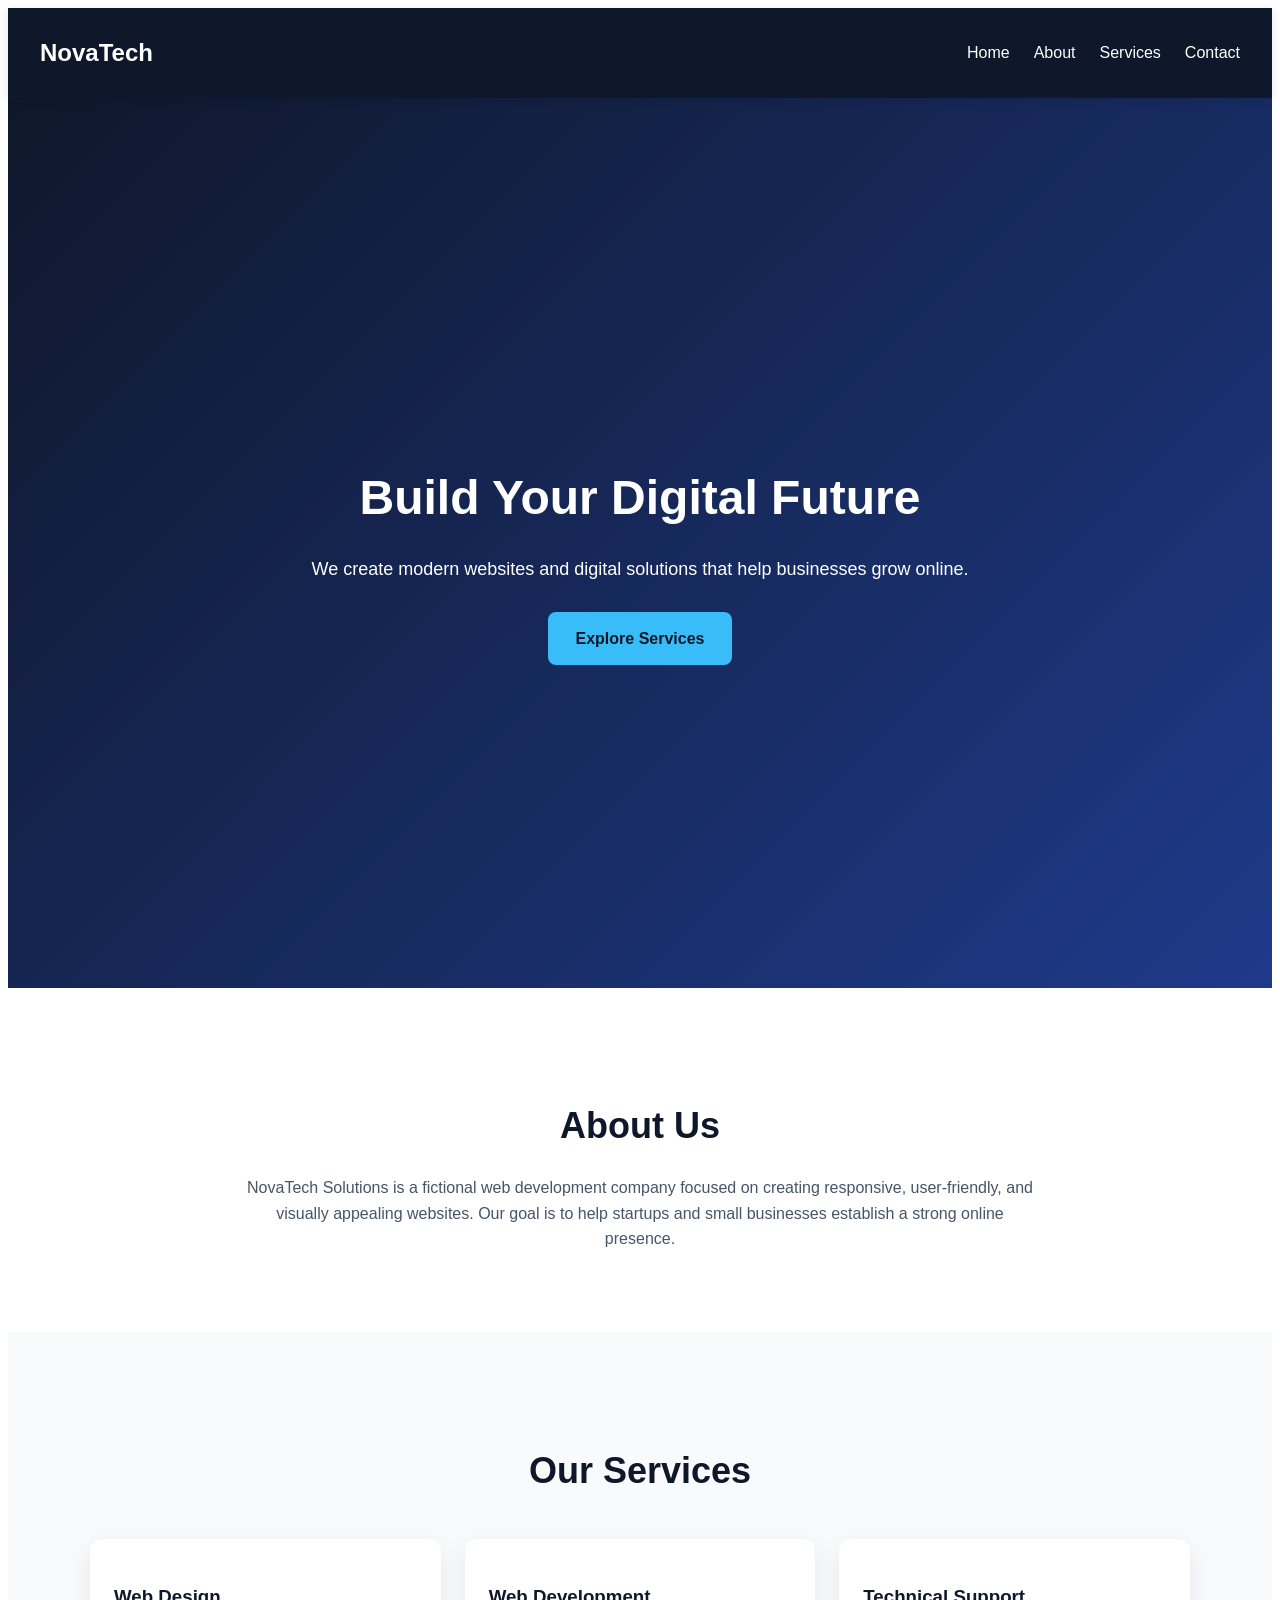
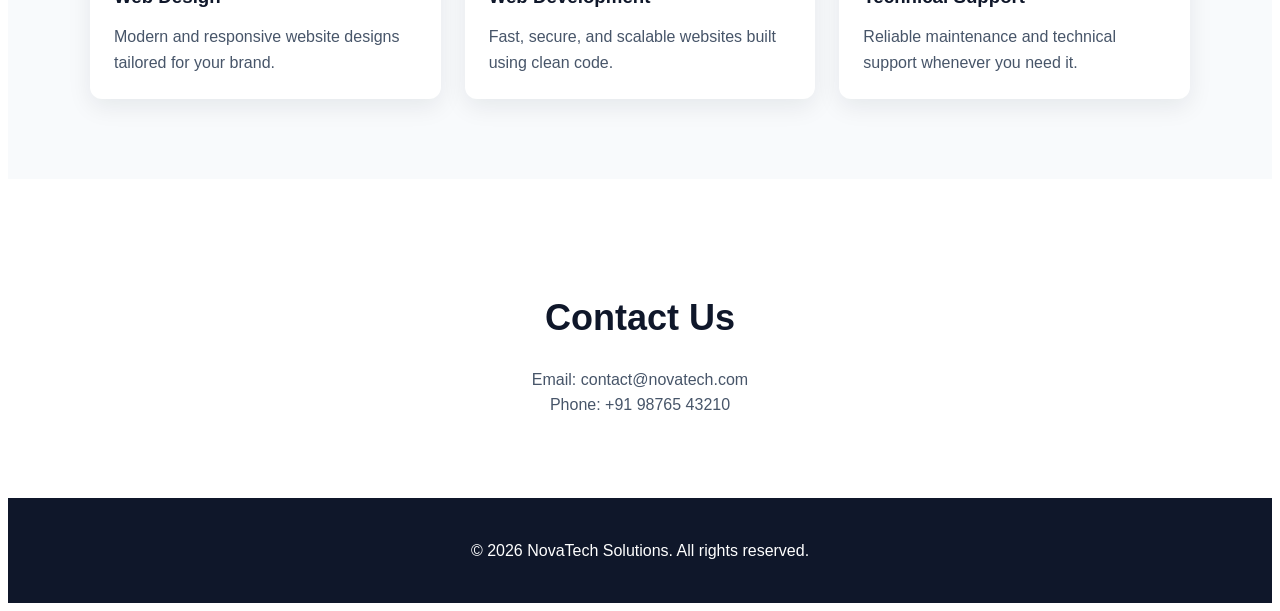
<file: WebDev-L1-LandingPage/index.html>
<!DOCTYPE html>
<html lang="en">
<head>
    <meta charset="UTF-8">
    <meta name="viewport" content="width=device-width, initial-scale=1.0">
    <title>NovaTech Solutions</title>
    <link rel="stylesheet" href="style.css">
</head>
<body>

    <header class="header">
        <nav class="navbar">
            <div class="logo">NovaTech</div>
            <ul class="nav-links">
                <li><a href="#home">Home</a></li>
                <li><a href="#about">About</a></li>
                <li><a href="#services">Services</a></li>
                <li><a href="#contact">Contact</a></li>
            </ul>
        </nav>
    </header>

    <section id="home" class="hero">
        <div class="hero-content">
            <h1>Build Your Digital Future</h1>
            <p>We create modern websites and digital solutions that help businesses grow online.</p>
            <a href="#services" class="btn">Explore Services</a>
        </div>
    </section>

    <section id="about" class="section">
        <div class="container">
            <h2>About Us</h2>
            <p>
                NovaTech Solutions is a fictional web development company focused on
                creating responsive, user-friendly, and visually appealing websites.
                Our goal is to help startups and small businesses establish a strong
                online presence.
            </p>
        </div>
    </section>

    <section id="services" class="section light">
        <div class="container">
            <h2>Our Services</h2>
            <div class="cards">
                <div class="card">
                    <h3>Web Design</h3>
                    <p>Modern and responsive website designs tailored for your brand.</p>
                </div>
                <div class="card">
                    <h3>Web Development</h3>
                    <p>Fast, secure, and scalable websites built using clean code.</p>
                </div>
                <div class="card">
                    <h3>Technical Support</h3>
                    <p>Reliable maintenance and technical support whenever you need it.</p>
                </div>
            </div>
        </div>
    </section>

    <section id="contact" class="section">
        <div class="container">
            <h2>Contact Us</h2>
            <p>Email: contact@novatech.com</p>
            <p>Phone: +91 98765 43210</p>
        </div>
    </section>

    <footer class="footer">
        <p>&copy; 2026 NovaTech Solutions. All rights reserved.</p>
    </footer>

</body>
</html>
</file>
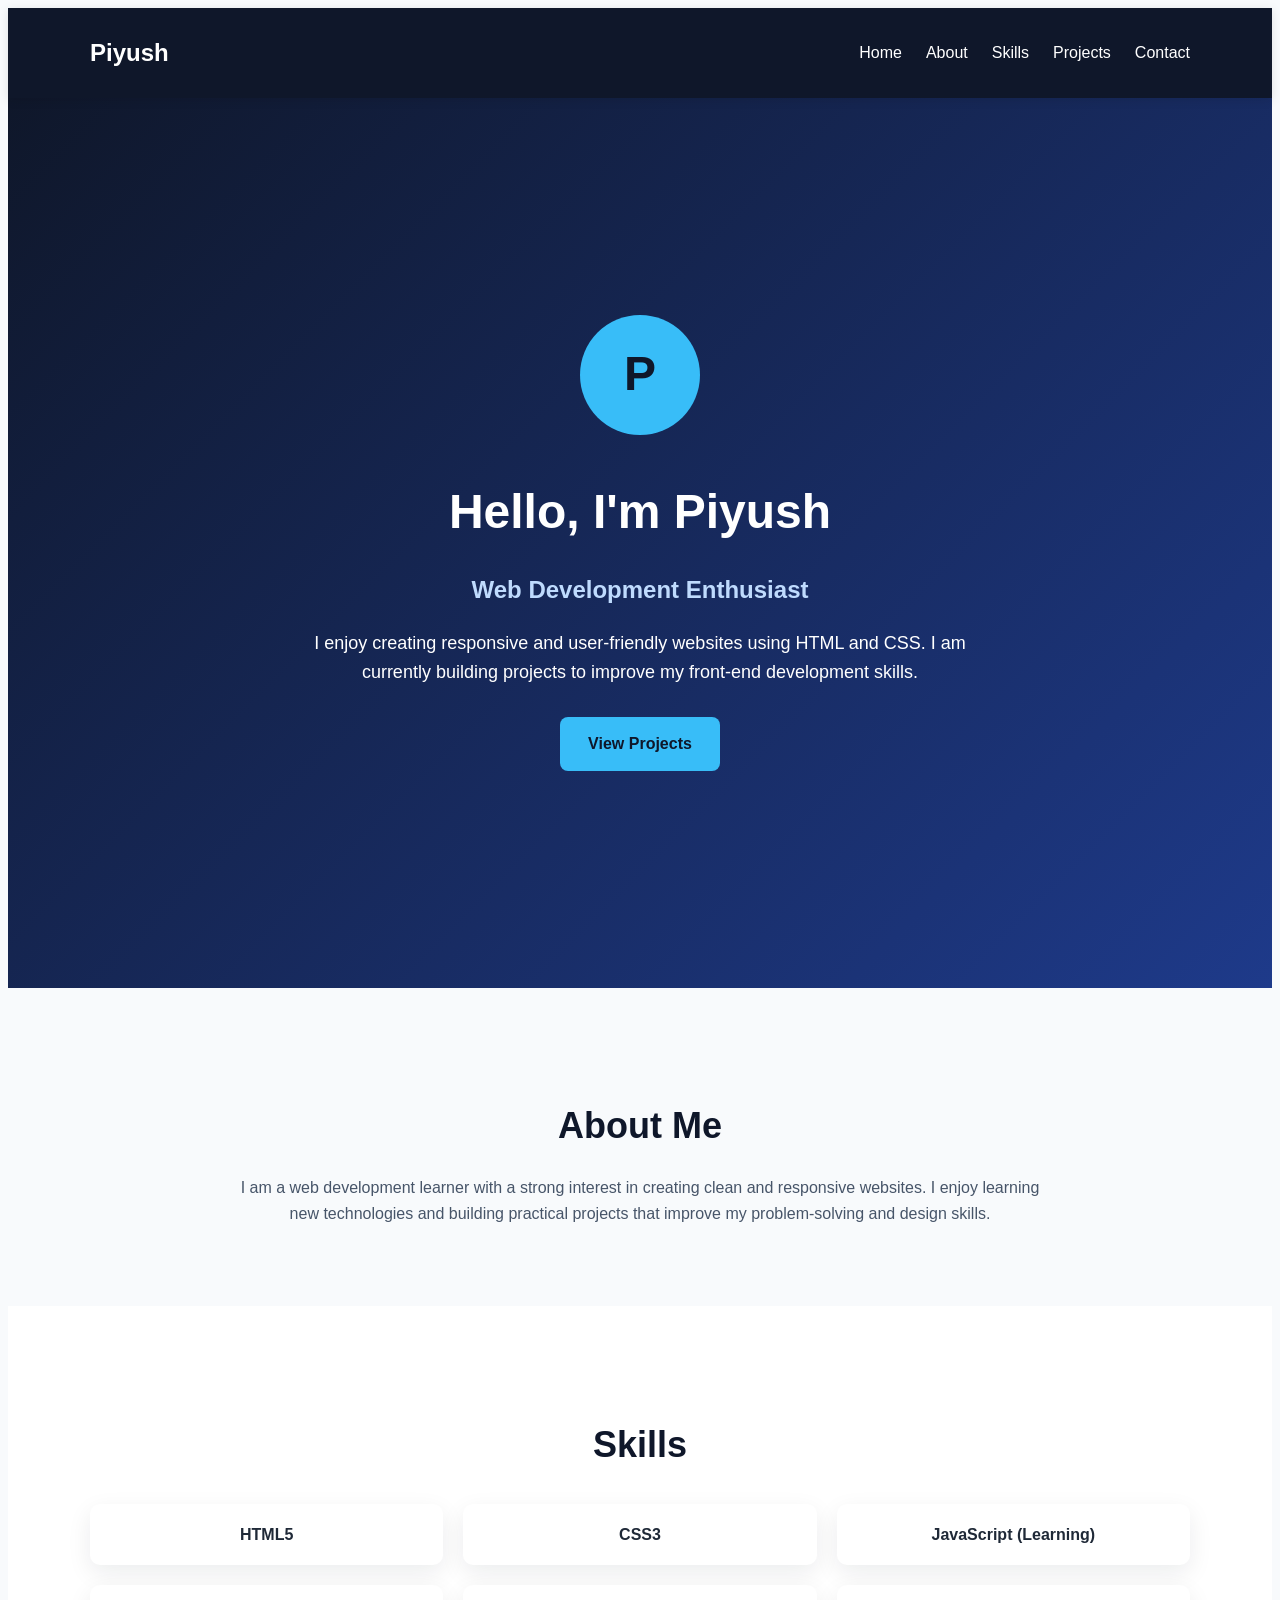
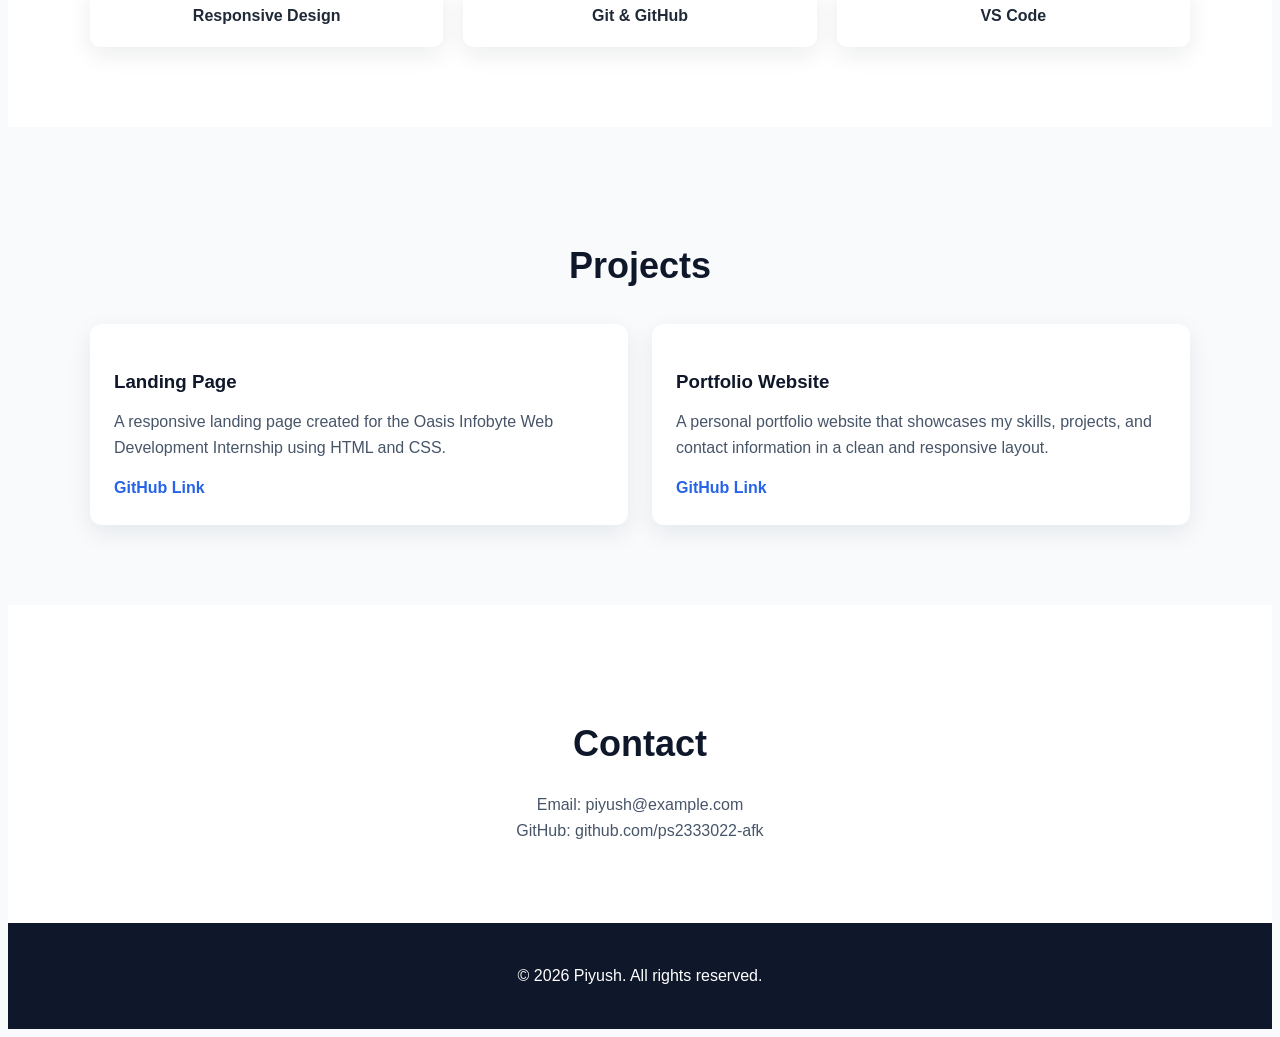
<file: WebDev-L1-Portfolio/index.html>
<!DOCTYPE html>
<html lang="en">
<head>
    <meta charset="UTF-8">
    <meta name="viewport" content="width=device-width, initial-scale=1.0">
    <title>Piyush | Portfolio</title>
    <link rel="stylesheet" href="style.css">
</head>
<body>

    <!-- Header -->
    <header class="header">
        <nav class="navbar">
            <div class="logo">Piyush</div>
            <ul class="nav-links">
                <li><a href="#home">Home</a></li>
                <li><a href="#about">About</a></li>
                <li><a href="#skills">Skills</a></li>
                <li><a href="#projects">Projects</a></li>
                <li><a href="#contact">Contact</a></li>
            </ul>
        </nav>
    </header>

    <!-- Hero Section -->
    <section id="home" class="hero">
        <div class="hero-content">
            <div class="profile-circle">P</div>
            <h1>Hello, I'm Piyush</h1>
            <h2>Web Development Enthusiast</h2>
            <p>
                I enjoy creating responsive and user-friendly websites using HTML and CSS.
                I am currently building projects to improve my front-end development skills.
            </p>
            <a href="#projects" class="btn">View Projects</a>
        </div>
    </section>

    <!-- About Section -->
    <section id="about" class="section">
        <div class="container">
            <h2>About Me</h2>
            <p>
                I am a web development learner with a strong interest in creating clean and
                responsive websites. I enjoy learning new technologies and building practical
                projects that improve my problem-solving and design skills.
            </p>
        </div>
    </section>

    <!-- Skills Section -->
    <section id="skills" class="section light">
        <div class="container">
            <h2>Skills</h2>
            <div class="skills-grid">
                <div class="skill">HTML5</div>
                <div class="skill">CSS3</div>
                <div class="skill">JavaScript (Learning)</div>
                <div class="skill">Responsive Design</div>
                <div class="skill">Git & GitHub</div>
                <div class="skill">VS Code</div>
            </div>
        </div>
    </section>

    <!-- Projects Section -->
    <section id="projects" class="section">
        <div class="container">
            <h2>Projects</h2>
            <div class="project-grid">

                <div class="project-card">
                    <h3>Landing Page</h3>
                    <p>
                        A responsive landing page created for the Oasis Infobyte Web
                        Development Internship using HTML and CSS.
                    </p>
                    <a href="#">GitHub Link</a>
                </div>

                <div class="project-card">
                    <h3>Portfolio Website</h3>
                    <p>
                        A personal portfolio website that showcases my skills, projects,
                        and contact information in a clean and responsive layout.
                    </p>
                    <a href="#">GitHub Link</a>
                </div>

            </div>
        </div>
    </section>

    <!-- Contact Section -->
    <section id="contact" class="section light">
        <div class="container">
            <h2>Contact</h2>
            <p>Email: piyush@example.com</p>
            <p>GitHub: github.com/ps2333022-afk</p>
        </div>
    </section>

    <!-- Footer -->
    <footer class="footer">
        <p>&copy; 2026 Piyush. All rights reserved.</p>
    </footer>

</body>
</html>
</file>
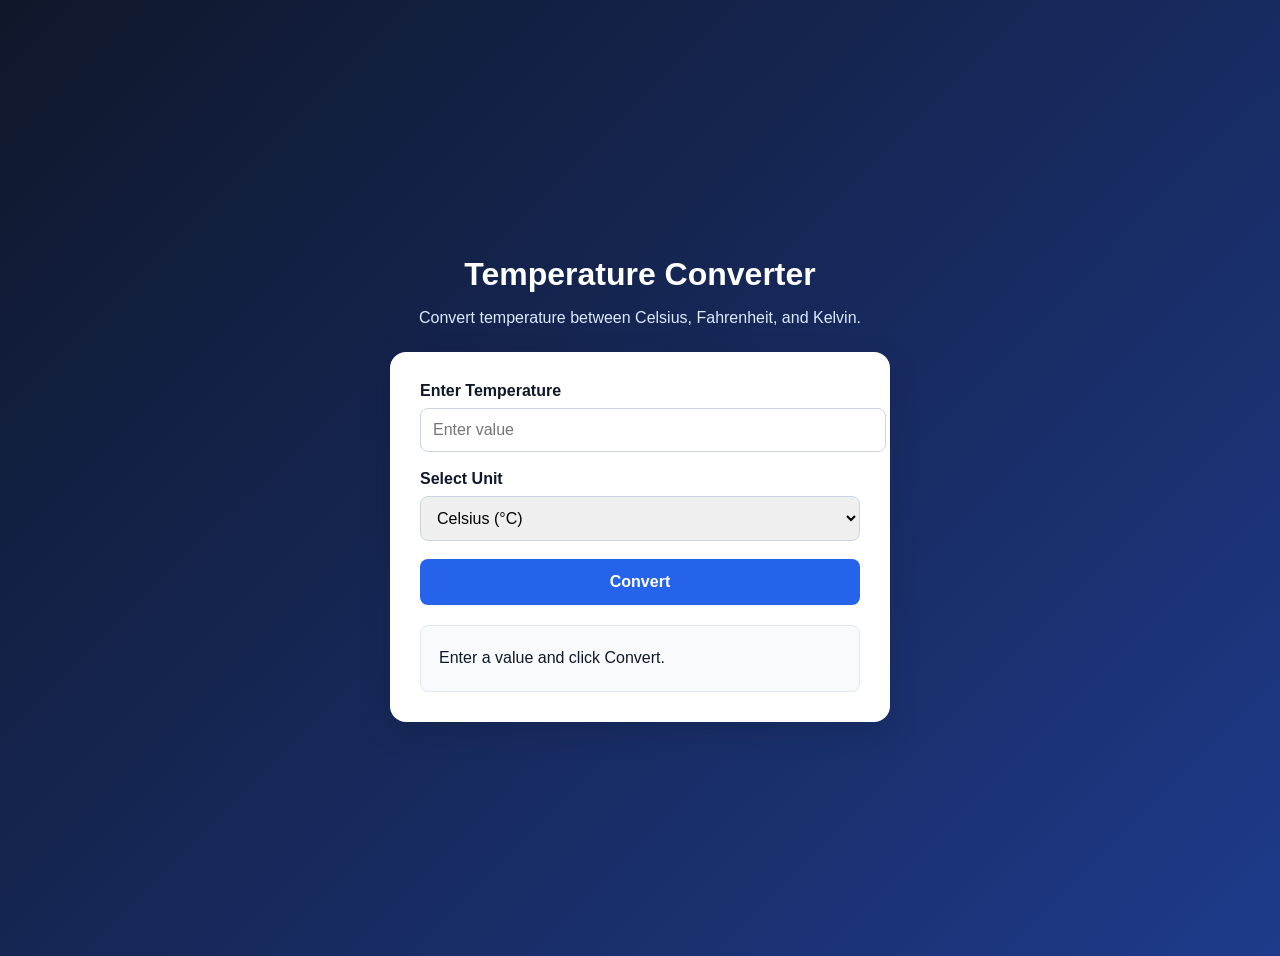
<file: WebDev-L1-TemperatureConverter/index.html>
<!DOCTYPE html>
<html lang="en">
<head>
    <meta charset="UTF-8">
    <meta name="viewport" content="width=device-width, initial-scale=1.0">
    <title>Temperature Converter</title>
    <link rel="stylesheet" href="style.css">
</head>
<body>

    <div class="container">
        <h1>Temperature Converter</h1>
        <p>Convert temperature between Celsius, Fahrenheit, and Kelvin.</p>

        <div class="converter-box">
            <label for="temperature">Enter Temperature</label>
            <input type="number" id="temperature" placeholder="Enter value">

            <label for="unit">Select Unit</label>
            <select id="unit">
                <option value="celsius">Celsius (°C)</option>
                <option value="fahrenheit">Fahrenheit (°F)</option>
                <option value="kelvin">Kelvin (K)</option>
            </select>

            <button onclick="convertTemperature()">Convert</button>

            <div class="result" id="result">
                Enter a value and click Convert.
            </div>
        </div>
    </div>

    <script>
        function convertTemperature() {
            const input = document.getElementById("temperature").value;
            const unit = document.getElementById("unit").value;
            const result = document.getElementById("result");

            if (input === "") {
                result.innerHTML = "Please enter a temperature value.";
                return;
            }

            const temp = parseFloat(input);
            let celsius, fahrenheit, kelvin;

            if (unit === "celsius") {
                celsius = temp;
                fahrenheit = (temp * 9 / 5) + 32;
                kelvin = temp + 273.15;
            } else if (unit === "fahrenheit") {
                celsius = (temp - 32) * 5 / 9;
                fahrenheit = temp;
                kelvin = celsius + 273.15;
            } else {
                celsius = temp - 273.15;
                fahrenheit = (celsius * 9 / 5) + 32;
                kelvin = temp;
            }

            result.innerHTML = `
                <strong>Converted Values:</strong><br><br>
                Celsius: ${celsius.toFixed(2)} °C<br>
                Fahrenheit: ${fahrenheit.toFixed(2)} °F<br>
                Kelvin: ${kelvin.toFixed(2)} K
            `;
        }
    </script>

</body>
</html>
</file>
<file: WebDev-L1-LandingPage/style.css>
•⁠  ⁠{
    margin: 0;
    padding: 0;
    box-sizing: border-box;
}

html {
    scroll-behavior: smooth;
}

body {
    font-family: Arial, Helvetica, sans-serif;
    line-height: 1.6;
    color: #1f2937;
    background-color: #ffffff;
}

.header {
    position: sticky;
    top: 0;
    background: #0f172a;
    z-index: 1000;
    box-shadow: 0 2px 10px rgba(0,0,0,0.1);
}

.navbar {
    max-width: 1200px;
    margin: auto;
    padding: 16px 24px;
    display: flex;
    justify-content: space-between;
    align-items: center;
}

.logo {
    color: #ffffff;
    font-size: 24px;
    font-weight: bold;
}

.nav-links {
    list-style: none;
    display: flex;
    gap: 24px;
}

.nav-links a {
    text-decoration: none;
    color: #ffffff;
    font-weight: 500;
    transition: color 0.3s ease;
}

.nav-links a:hover {
    color: #38bdf8;
}

.hero {
    background: linear-gradient(135deg, #0f172a, #1e3a8a);
    color: #ffffff;
    min-height: 90vh;
    display: flex;
    align-items: center;
    justify-content: center;
    text-align: center;
    padding: 40px 20px;
}

.hero-content {
    max-width: 700px;
}

.hero h1 {
    font-size: 48px;
    margin-bottom: 16px;
}

.hero p {
    font-size: 18px;
    margin-bottom: 28px;
}

.btn {
    display: inline-block;
    padding: 14px 28px;
    background: #38bdf8;
    color: #0f172a;
    text-decoration: none;
    font-weight: bold;
    border-radius: 8px;
    transition: transform 0.3s ease, background 0.3s ease;
}

.btn:hover {
    background: #0ea5e9;
    transform: translateY(-2px);
}

.section {
    padding: 80px 20px;
}

.light {
    background: #f8fafc;
}

.container {
    max-width: 1100px;
    margin: auto;
}

.section h2 {
    text-align: center;
    font-size: 36px;
    margin-bottom: 20px;
    color: #0f172a;
}

.section p {
    text-align: center;
    max-width: 800px;
    margin: auto;
    color: #475569;
}

.cards {
    display: grid;
    grid-template-columns: repeat(3, 1fr);
    gap: 24px;
    margin-top: 40px;
}

.card {
    background: #ffffff;
    padding: 24px;
    border-radius: 12px;
    box-shadow: 0 8px 24px rgba(15,23,42,0.08);
    transition: transform 0.3s ease;
}

.card:hover {
    transform: translateY(-6px);
}

.card h3 {
    margin-bottom: 12px;
    color: #0f172a;
}

.card p {
    text-align: left;
}

.footer {
    background: #0f172a;
    color: #ffffff;
    text-align: center;
    padding: 24px;
}

@media (max-width: 768px) {
    .navbar {
        flex-direction: column;
        gap: 12px;
    }

    .nav-links {
        flex-direction: column;
        align-items: center;
        gap: 12px;
    }

    .hero h1 {
        font-size: 36px;
    }

    .hero p {
        font-size: 16px;
    }

    .cards {
        grid-template-columns: 1fr;
    }

    .section {
        padding: 60px 20px;
    }
}
</file>
<file: WebDev-L1-Portfolio/style.css>
•⁠  ⁠{
    margin: 0;
    padding: 0;
    box-sizing: border-box;
}

html {
    scroll-behavior: smooth;
}

body {
    font-family: Arial, Helvetica, sans-serif;
    background-color: #f8fafc;
    color: #1f2937;
    line-height: 1.6;
}

.header {
    position: sticky;
    top: 0;
    background-color: #0f172a;
    z-index: 1000;
    box-shadow: 0 2px 10px rgba(0,0,0,0.1);
}

.navbar {
    max-width: 1100px;
    margin: auto;
    padding: 16px 24px;
    display: flex;
    justify-content: space-between;
    align-items: center;
}

.logo {
    color: #ffffff;
    font-size: 24px;
    font-weight: bold;
}

.nav-links {
    list-style: none;
    display: flex;
    gap: 24px;
}

.nav-links a {
    color: #ffffff;
    text-decoration: none;
    font-weight: 500;
    transition: color 0.3s ease;
}

.nav-links a:hover {
    color: #38bdf8;
}

.hero {
    background: linear-gradient(135deg, #0f172a, #1e3a8a);
    color: #ffffff;
    min-height: 90vh;
    display: flex;
    align-items: center;
    justify-content: center;
    text-align: center;
    padding: 40px 20px;
}

.hero-content {
    max-width: 700px;
}

.profile-circle {
    width: 120px;
    height: 120px;
    margin: 0 auto 20px;
    border-radius: 50%;
    background: #38bdf8;
    color: #0f172a;
    font-size: 48px;
    font-weight: bold;
    display: flex;
    align-items: center;
    justify-content: center;
}

.hero h1 {
    font-size: 48px;
    margin-bottom: 10px;
}

.hero h2 {
    font-size: 24px;
    margin-bottom: 20px;
    color: #bfdbfe;
}

.hero p {
    font-size: 18px;
    margin-bottom: 30px;
}

.btn {
    display: inline-block;
    padding: 14px 28px;
    background: #38bdf8;
    color: #0f172a;
    text-decoration: none;
    font-weight: bold;
    border-radius: 8px;
    transition: transform 0.3s ease, background 0.3s ease;
}

.btn:hover {
    background: #0ea5e9;
    transform: translateY(-2px);
}

.section {
    padding: 80px 20px;
}

.light {
    background-color: #ffffff;
}

.container {
    max-width: 1100px;
    margin: auto;
}

.section h2 {
    text-align: center;
    font-size: 36px;
    margin-bottom: 20px;
    color: #0f172a;
}

.section p {
    text-align: center;
    max-width: 800px;
    margin: auto;
    color: #475569;
}

.skills-grid {
    display: grid;
    grid-template-columns: repeat(3, 1fr);
    gap: 20px;
    margin-top: 30px;
}

.skill {
    background: #ffffff;
    padding: 18px;
    border-radius: 10px;
    text-align: center;
    box-shadow: 0 8px 24px rgba(15,23,42,0.08);
    font-weight: 600;
}

.project-grid {
    display: grid;
    grid-template-columns: repeat(2, 1fr);
    gap: 24px;
    margin-top: 30px;
}

.project-card {
    background: #ffffff;
    padding: 24px;
    border-radius: 12px;
    box-shadow: 0 8px 24px rgba(15,23,42,0.08);
    transition: transform 0.3s ease;
}

.project-card:hover {
    transform: translateY(-5px);
}

.project-card h3 {
    margin-bottom: 12px;
    color: #0f172a;
}

.project-card p {
    text-align: left;
    margin-bottom: 15px;
}

.project-card a {
    color: #2563eb;
    text-decoration: none;
    font-weight: bold;
}

.footer {
    background: #0f172a;
    color: #ffffff;
    text-align: center;
    padding: 24px;
}

@media (max-width: 768px) {
    .navbar {
        flex-direction: column;
        gap: 12px;
    }

    .nav-links {
        flex-direction: column;
        align-items: center;
        gap: 12px;
    }

    .hero h1 {
        font-size: 36px;
    }

    .hero h2 {
        font-size: 20px;
    }

    .hero p {
        font-size: 16px;
    }

    .skills-grid {
        grid-template-columns: 1fr;
    }

    .project-grid {
        grid-template-columns: 1fr;
    }

    .section {
        padding: 60px 20px;
    }
}
</file>
<file: WebDev-L1-TemperatureConverter/style.css>
•⁠  ⁠{
    margin: 0;
    padding: 0;
    box-sizing: border-box;
}

body {
    font-family: Arial, Helvetica, sans-serif;
    background: linear-gradient(135deg, #0f172a, #1e3a8a);
    min-height: 100vh;
    display: flex;
    justify-content: center;
    align-items: center;
    padding: 20px;
}

.container {
    width: 100%;
    max-width: 500px;
}

.converter-box {
    background: #ffffff;
    padding: 30px;
    border-radius: 16px;
    box-shadow: 0 10px 30px rgba(15, 23, 42, 0.2);
}

h1 {
    text-align: center;
    color: #ffffff;
    margin-bottom: 10px;
}

.container > p {
    text-align: center;
    color: #dbeafe;
    margin-bottom: 25px;
}

label {
    display: block;
    margin-bottom: 8px;
    font-weight: 600;
    color: #0f172a;
}

input,
select {
    width: 100%;
    padding: 12px;
    margin-bottom: 18px;
    border: 1px solid #cbd5e1;
    border-radius: 8px;
    font-size: 16px;
}

button {
    width: 100%;
    padding: 14px;
    background: #2563eb;
    color: #ffffff;
    border: none;
    border-radius: 8px;
    font-size: 16px;
    font-weight: bold;
    cursor: pointer;
    transition: background 0.3s ease;
}

button:hover {
    background: #1d4ed8;
}

.result {
    margin-top: 20px;
    padding: 18px;
    background: #f8fafc;
    border: 1px solid #e2e8f0;
    border-radius: 8px;
    color: #0f172a;
    line-height: 1.8;
}

@media (max-width: 600px) {
    .converter-box {
        padding: 22px;
    }

    h1 {
        font-size: 28px;
    }
}
</file>
